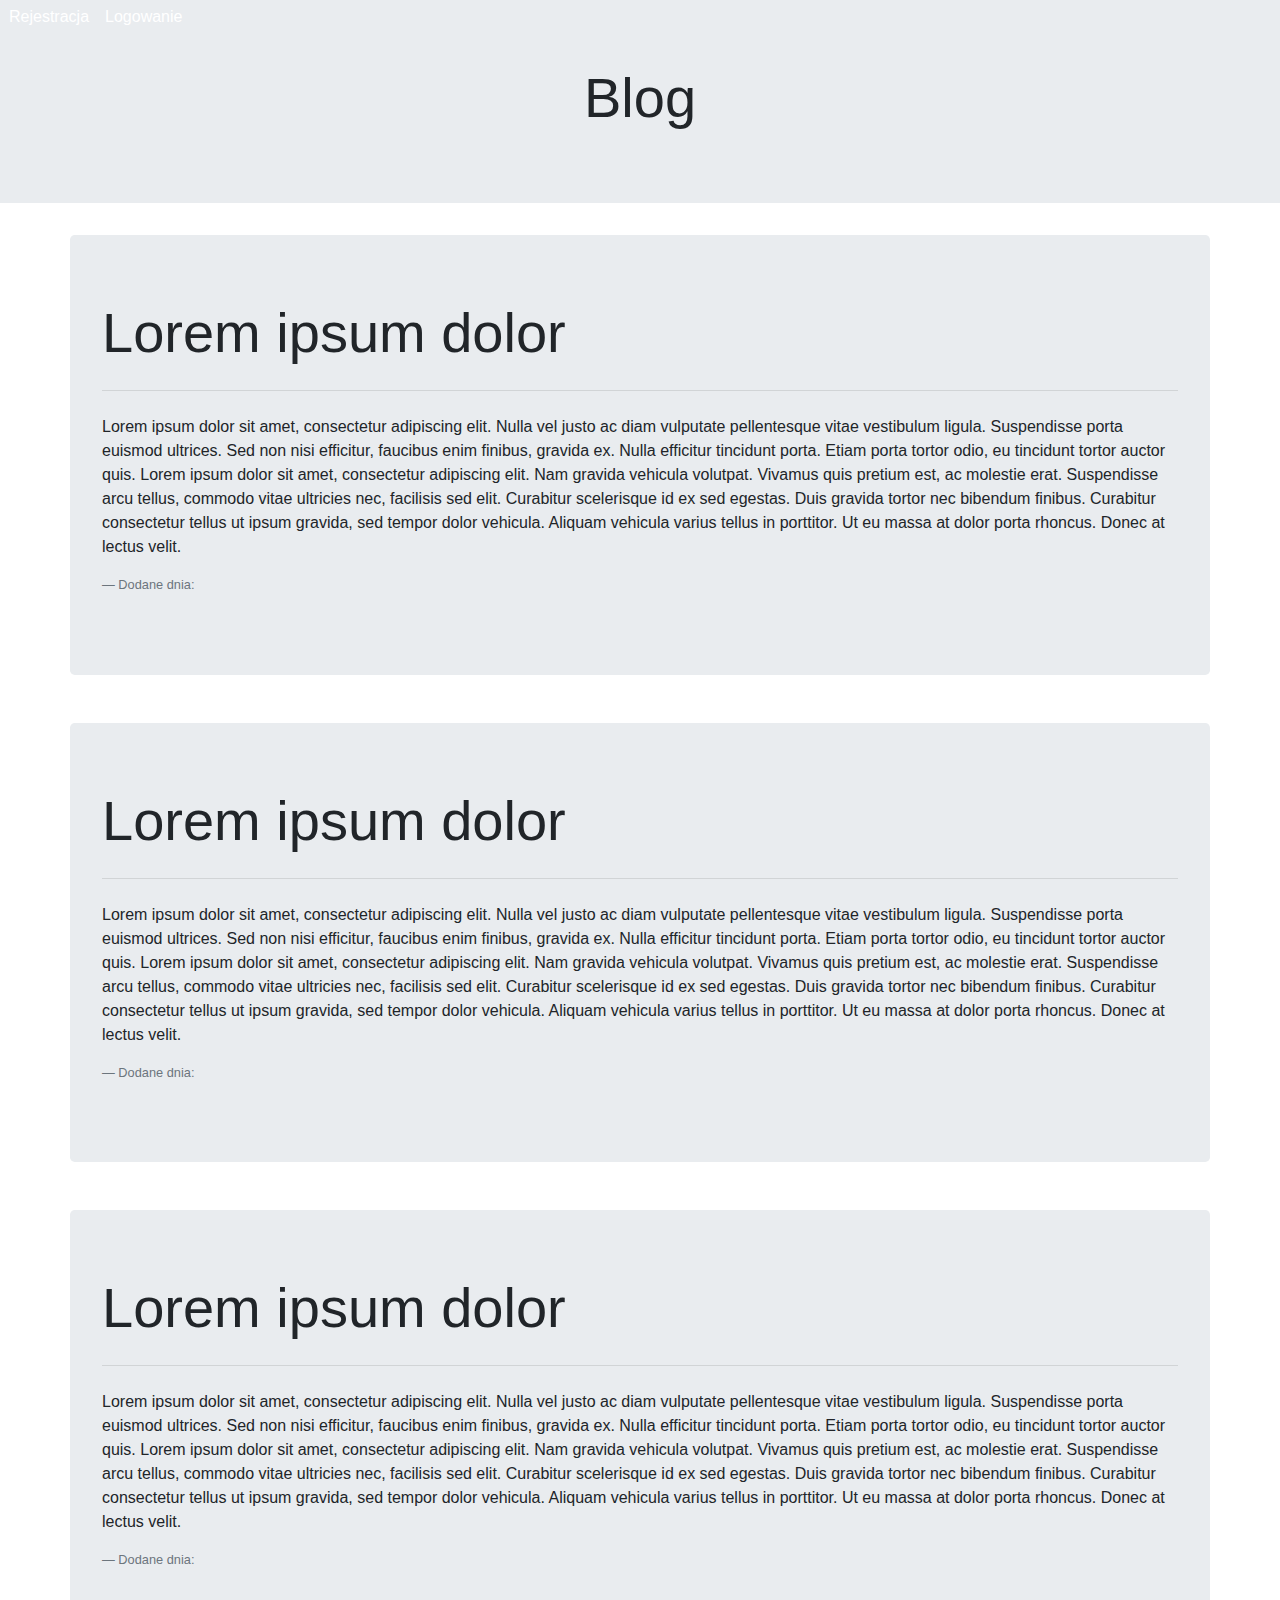
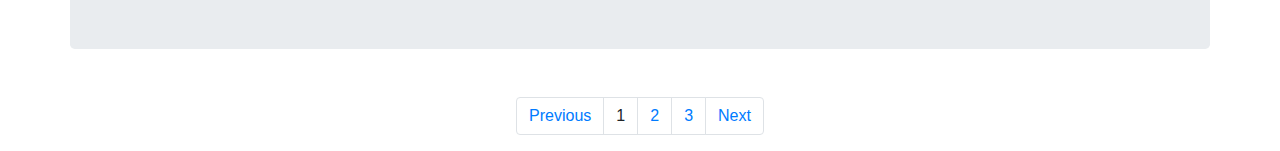
<file: src/main/resources/templates/index.html>
<!DOCTYPE html>
<html xmlns:th="http://www.thymeleaf.org">
<head>
    <meta charset="UTF-8"/>
    <title>Blog</title>
    <link rel="stylesheet" href="https://stackpath.bootstrapcdn.com/bootstrap/4.3.1/css/bootstrap.min.css"
          integrity="sha384-ggOyR0iXCbMQv3Xipma34MD+dH/1fQ784/j6cY/iJTQUOhcWr7x9JvoRxT2MZw1T" crossorigin="anonymous">
    <link href="../static/css/main.css" th:href="@{/css/main.css}" rel="stylesheet">
</head>
<body>


<div class="jumbotron jumbotron-fluid jumbotron-home">
    <div class="mynav d-flex">
        <div class="text-white pl-1">Rejestracja</div>
        <div class="text-white pl-3">Logowanie</div>
    </div>
    <div class="container" style="text-align: center">
        <h1 class="display-4">Blog</h1>
    </div>
</div>
<div class="container">
    <div class="post" th:each="post : ${posts}" th:remove="all-but-first">
        <div class="row justify-content-center mb-3">
            <div class="jumbotron post-jumbotron" style="height: 50%">
                <a th:href="@{/post/{title}(title = ${#strings.replace(post.title, ' ', '-').toLowerCase()})}">
                    <h1 class="display-4" th:text="${post.getTitle()}">Lorem ipsum dolor</h1>
                </a>
                <hr class="my-4">
                <p th:text="${post.getSummary()}">
                    Lorem ipsum dolor sit amet, consectetur adipiscing elit. Nulla vel justo ac diam vulputate
                    pellentesque
                    vitae vestibulum ligula. Suspendisse porta euismod ultrices. Sed non nisi efficitur, faucibus enim
                    finibus, gravida ex. Nulla efficitur tincidunt porta.
                    Etiam porta tortor odio, eu tincidunt tortor auctor quis. Lorem ipsum dolor sit amet, consectetur
                    adipiscing elit. Nam gravida vehicula volutpat. Vivamus quis pretium est, ac molestie erat.
                    Suspendisse
                    arcu tellus, commodo vitae ultricies nec, facilisis sed elit. Curabitur scelerisque id ex sed
                    egestas.
                    Duis gravida tortor nec bibendum finibus.
                    Curabitur consectetur tellus ut ipsum gravida, sed tempor dolor vehicula. Aliquam vehicula varius
                    tellus
                    in porttitor. Ut eu massa at dolor porta rhoncus. Donec at lectus velit.</p>
                <footer class="blockquote-footer">Dodane dnia: <p
                        th:text="${#temporals.format(post.getCreateDateTime(), 'dd-MM-yyyy HH:mm')}"></p></footer>
            </div>
        </div>
        <div class="row justify-content-center align-items-center mb-3">
            <div class="jumbotron post-jumbotron" style="height: 50%">
                <h1 class="display-4" th:text="${post.getTitle()}">Lorem ipsum dolor</h1>
                <hr class="my-4">
                <p th:text="${post.getSummary()}">
                    Lorem ipsum dolor sit amet, consectetur adipiscing elit. Nulla vel justo ac diam vulputate
                    pellentesque
                    vitae vestibulum ligula. Suspendisse porta euismod ultrices. Sed non nisi efficitur, faucibus enim
                    finibus, gravida ex. Nulla efficitur tincidunt porta.
                    Etiam porta tortor odio, eu tincidunt tortor auctor quis. Lorem ipsum dolor sit amet, consectetur
                    adipiscing elit. Nam gravida vehicula volutpat. Vivamus quis pretium est, ac molestie erat.
                    Suspendisse
                    arcu tellus, commodo vitae ultricies nec, facilisis sed elit. Curabitur scelerisque id ex sed
                    egestas.
                    Duis gravida tortor nec bibendum finibus.
                    Curabitur consectetur tellus ut ipsum gravida, sed tempor dolor vehicula. Aliquam vehicula varius
                    tellus
                    in porttitor. Ut eu massa at dolor porta rhoncus. Donec at lectus velit.</p>
                <footer class="blockquote-footer">Dodane dnia: <p
                        th:text="${#temporals.format(post.getCreateDateTime(), 'yyyy-MM-dd HH:mm')}"></p></footer>
            </div>
        </div>
        <div class="row justify-content-center align-items-center mb-3">
            <div class="jumbotron post-jumbotron" style="height: 50%">
                <h1 class="display-4" th:text="${post.getTitle()}">Lorem ipsum dolor</h1>
                <hr class="my-4">
                <p th:text="${post.getSummary()}">
                    Lorem ipsum dolor sit amet, consectetur adipiscing elit. Nulla vel justo ac diam vulputate
                    pellentesque
                    vitae vestibulum ligula. Suspendisse porta euismod ultrices. Sed non nisi efficitur, faucibus enim
                    finibus, gravida ex. Nulla efficitur tincidunt porta.
                    Etiam porta tortor odio, eu tincidunt tortor auctor quis. Lorem ipsum dolor sit amet, consectetur
                    adipiscing elit. Nam gravida vehicula volutpat. Vivamus quis pretium est, ac molestie erat.
                    Suspendisse
                    arcu tellus, commodo vitae ultricies nec, facilisis sed elit. Curabitur scelerisque id ex sed
                    egestas.
                    Duis gravida tortor nec bibendum finibus.
                    Curabitur consectetur tellus ut ipsum gravida, sed tempor dolor vehicula. Aliquam vehicula varius
                    tellus
                    in porttitor. Ut eu massa at dolor porta rhoncus. Donec at lectus velit.</p>
                <footer class="blockquote-footer">Dodane dnia: <p
                        th:text="${#temporals.format(post.getCreateDateTime(), 'dd-MM-yyyy HH:mm')}"></p></footer>
            </div>
        </div>
    </div>

    <nav aria-label="Page navigation example">
        <ul class="pagination justify-content-center">
            <li class="page-item"><a th:if="${currentPage > 1}" th:href="@{/page/{number}(number = ${number - 1})}"
                                     class="page-link" href="#">Previous</a></li>
            <li class="page-item"><a class="page-link" th:text="${currentPage}">1</a></li>
            <li class="page-item"><a class="page-link" th:if="${currentPage + 1 <= totalPages}"
                                     th:text="${currentPage + 1}" th:href="@{/page/{number}(number = ${number + 1})}"
                                     href="#">2</a></li>
            <li class="page-item"><a class="page-link" th:if="${currentPage + 2 <= totalPages}"
                                     th:text="${currentPage + 2}" th:href="@{/page/{number}(number = ${number + 2})}"
                                     href="#">3</a></li>
            <li class="page-item"><a th:if="${currentPage + 1 <= totalPages}"
                                     th:href="@{/page/{number}(number = ${number + 1})}" class="page-link"
                                     href="#">Next</a></li>
        </ul>
    </nav>
</div>
</body>
</html>
</file>
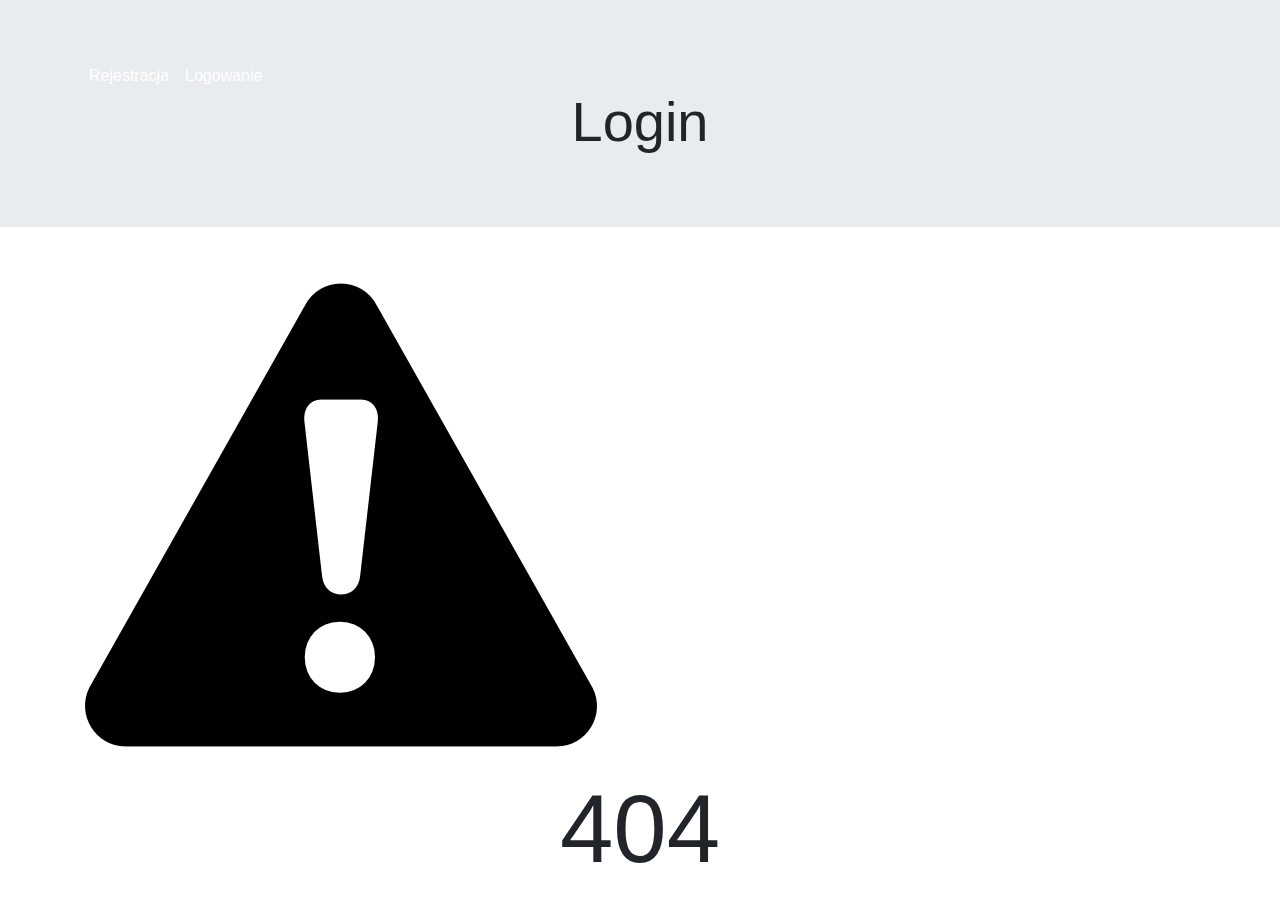
<file: src/main/resources/templates/fatalError.html>
<!DOCTYPE html>
<html xmlns:th="http://www.thymeleaf.org">
<head>
    <meta charset="UTF-8"/>
    <title>Error</title>
    <link rel="stylesheet" href="https://stackpath.bootstrapcdn.com/bootstrap/4.3.1/css/bootstrap.min.css"
          integrity="sha384-ggOyR0iXCbMQv3Xipma34MD+dH/1fQ784/j6cY/iJTQUOhcWr7x9JvoRxT2MZw1T" crossorigin="anonymous">
    <link rel="stylesheet" type="text/css" th:href="@{/css/main.css}"/>
</head>
<body>
<div class="jumbotron jumbotron-fluid jumbotron-home">
    <div class="container" style="text-align: center">
        <div class="mynav d-flex">
            <div class="text-white pl-1">Rejestracja</div>
            <div class="text-white pl-3">Logowanie</div>
        </div>
        <h1 class="display-4">Login</h1>
      </div>
</div>
<div class="container">
    <img th:id="erricon" th:src="@{/img/error.png}" alt="error" src="../static/img/error.png">
    <h1 class="display-1 text-center">404</h1>
    <h2 class="text-center display-4" th:text="${message}"></h2>
</div>
</body>
</html>
</file>
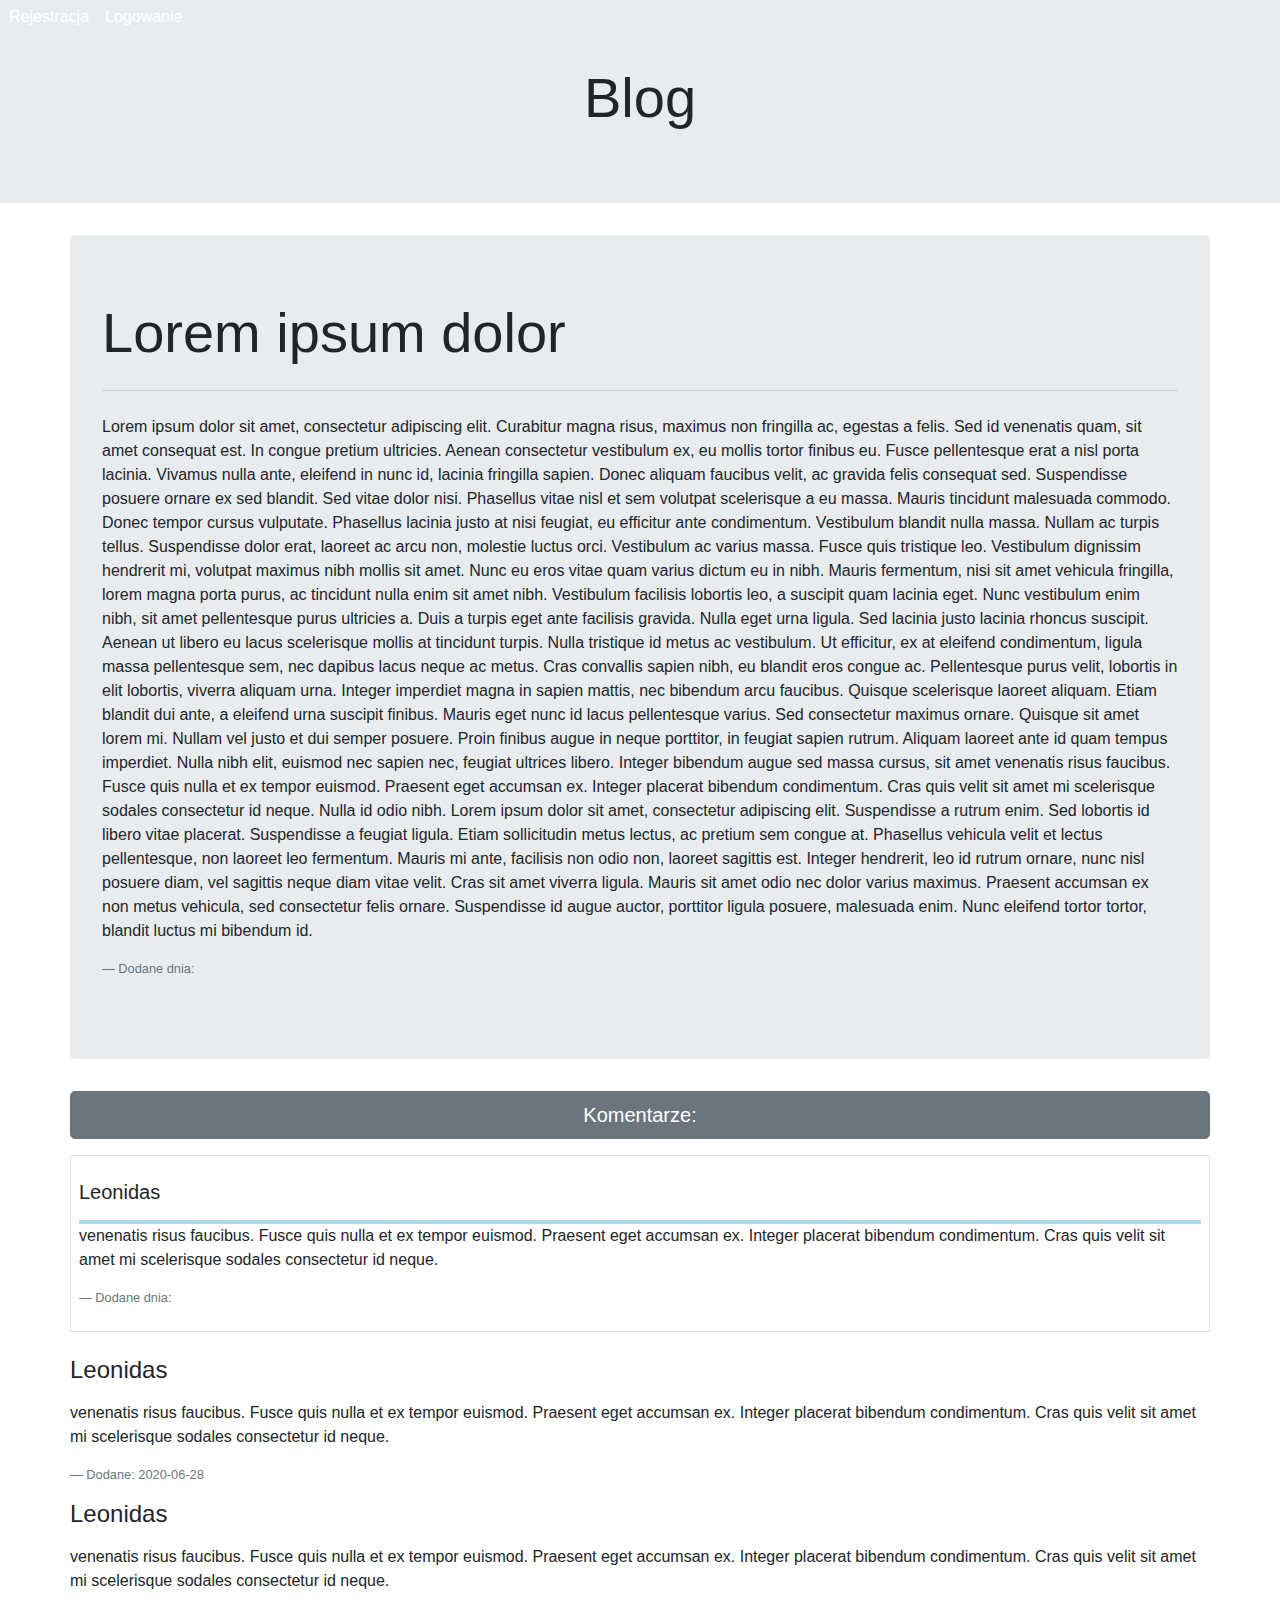
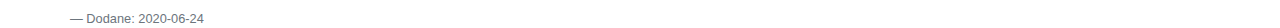
<file: src/main/resources/templates/post.html>
<!DOCTYPE html>
<html xmlns:th="http://www.thymeleaf.org">
<head>
    <meta charset="UTF-8"/>
    <title th:text="${#strings.replace(post.title, ' ', '-').toLowerCase()}">Post</title>
    <link rel="stylesheet" href="https://stackpath.bootstrapcdn.com/bootstrap/4.3.1/css/bootstrap.min.css"
          integrity="sha384-ggOyR0iXCbMQv3Xipma34MD+dH/1fQ784/j6cY/iJTQUOhcWr7x9JvoRxT2MZw1T" crossorigin="anonymous">
    <link href="../static/css/main.css" th:href="@{/css/main.css}" rel="stylesheet">
</head>
<body>


<div class="jumbotron jumbotron-fluid jumbotron-home">
    <div class="mynav d-flex">
        <div class="text-white pl-1">Rejestracja</div>
        <div class="text-white pl-3">Logowanie</div>
    </div>
    <div class="container" style="text-align: center">
        <h1 class="display-4">Blog</h1>
    </div>
</div>
<div class="container">
    <div class="row justify-content-center mb-3">
        <div class="jumbotron post-jumbotron" style="height: 50%">
            <h1 class="display-4" th:text="${post.getTitle()}">Lorem ipsum dolor</h1>
            <hr class="my-4">
            <p th:text="${post.getContent()}">
                Lorem ipsum dolor sit amet, consectetur adipiscing elit. Curabitur magna risus, maximus non fringilla
                ac, egestas a felis. Sed id venenatis quam, sit amet consequat est. In congue pretium ultricies. Aenean
                consectetur vestibulum ex, eu mollis tortor finibus eu. Fusce pellentesque erat a nisl porta lacinia.
                Vivamus nulla ante, eleifend in nunc id, lacinia fringilla sapien. Donec aliquam faucibus velit, ac
                gravida felis consequat sed. Suspendisse posuere ornare ex sed blandit.

                Sed vitae dolor nisi. Phasellus vitae nisl et sem volutpat scelerisque a eu massa. Mauris tincidunt
                malesuada commodo. Donec tempor cursus vulputate. Phasellus lacinia justo at nisi feugiat, eu efficitur
                ante condimentum. Vestibulum blandit nulla massa. Nullam ac turpis tellus. Suspendisse dolor erat,
                laoreet ac arcu non, molestie luctus orci. Vestibulum ac varius massa. Fusce quis tristique leo.
                Vestibulum dignissim hendrerit mi, volutpat maximus nibh mollis sit amet. Nunc eu eros vitae quam varius
                dictum eu in nibh. Mauris fermentum, nisi sit amet vehicula fringilla, lorem magna porta purus, ac
                tincidunt nulla enim sit amet nibh. Vestibulum facilisis lobortis leo, a suscipit quam lacinia eget.
                Nunc vestibulum enim nibh, sit amet pellentesque purus ultricies a.

                Duis a turpis eget ante facilisis gravida. Nulla eget urna ligula. Sed lacinia justo lacinia rhoncus
                suscipit. Aenean ut libero eu lacus scelerisque mollis at tincidunt turpis. Nulla tristique id metus ac
                vestibulum. Ut efficitur, ex at eleifend condimentum, ligula massa pellentesque sem, nec dapibus lacus
                neque ac metus. Cras convallis sapien nibh, eu blandit eros congue ac. Pellentesque purus velit,
                lobortis in elit lobortis, viverra aliquam urna. Integer imperdiet magna in sapien mattis, nec bibendum
                arcu faucibus. Quisque scelerisque laoreet aliquam. Etiam blandit dui ante, a eleifend urna suscipit
                finibus. Mauris eget nunc id lacus pellentesque varius. Sed consectetur maximus ornare.

                Quisque sit amet lorem mi. Nullam vel justo et dui semper posuere. Proin finibus augue in neque
                porttitor, in feugiat sapien rutrum. Aliquam laoreet ante id quam tempus imperdiet. Nulla nibh elit,
                euismod nec sapien nec, feugiat ultrices libero. Integer bibendum augue sed massa cursus, sit amet
                venenatis risus faucibus. Fusce quis nulla et ex tempor euismod. Praesent eget accumsan ex. Integer
                placerat bibendum condimentum. Cras quis velit sit amet mi scelerisque sodales consectetur id neque.
                Nulla id odio nibh. Lorem ipsum dolor sit amet, consectetur adipiscing elit.

                Suspendisse a rutrum enim. Sed lobortis id libero vitae placerat. Suspendisse a feugiat ligula. Etiam
                sollicitudin metus lectus, ac pretium sem congue at. Phasellus vehicula velit et lectus pellentesque,
                non laoreet leo fermentum. Mauris mi ante, facilisis non odio non, laoreet sagittis est. Integer
                hendrerit, leo id rutrum ornare, nunc nisl posuere diam, vel sagittis neque diam vitae velit. Cras sit
                amet viverra ligula. Mauris sit amet odio nec dolor varius maximus. Praesent accumsan ex non metus
                vehicula, sed consectetur felis ornare. Suspendisse id augue auctor, porttitor ligula posuere, malesuada
                enim. Nunc eleifend tortor tortor, blandit luctus mi bibendum id.</p>
            <footer class="blockquote-footer">Dodane dnia: <p
                    th:text="${#temporals.format(post.getCreateDateTime(), 'dd-MM-yyyy HH:mm')}"></p></footer>
        </div>
        <button type="button" class="btn btn-secondary btn-lg btn-block m-0" th:if="${comments}">Komentarze:</button>
    </div>
    <div class="row justify-content-center" th:each="comment : ${comments}"
         th:remove="all-but-first" th:if="${comments}">
        <div class="comment border p-2 mb-2 w-100">
            <div class="name">
                <p class="text-secondary"><h5 th:text="${comment.getUser().getLogin()}">Leonidas</h5></p>
            </div>
            <p class="font-weight-light" th:text="${comment.getContent()}">venenatis risus faucibus. Fusce quis nulla et ex tempor euismod.
                Praesent eget accumsan ex. Integer
                placerat bibendum condimentum. Cras quis velit sit amet mi scelerisque sodales consectetur id
                neque.</p>
            <footer class="blockquote-footer">Dodane dnia: <p
                    th:text="${#temporals.format(comment.getCreateDateTime(), 'dd-MM-yyyy HH:mm')}"></p></footer>
        </div>
        <div class="comment">
            <p><h4>Leonidas</h4></p>
            <p>venenatis risus faucibus. Fusce quis nulla et ex tempor euismod. Praesent eget accumsan ex. Integer
                placerat bibendum condimentum. Cras quis velit sit amet mi scelerisque sodales consectetur id neque.</p>
            <footer class="blockquote-footer">Dodane: 2020-06-28</footer>
        </div>
        <div class="comment">
            <p><h4>Leonidas</h4></p>
            <p>venenatis risus faucibus. Fusce quis nulla et ex tempor euismod. Praesent eget accumsan ex. Integer
                placerat bibendum condimentum. Cras quis velit sit amet mi scelerisque sodales consectetur id neque.</p>
            <footer class="blockquote-footer">Dodane: 2020-06-24</footer>
        </div>
    </div>
</div>
</body>
</html>
</file>
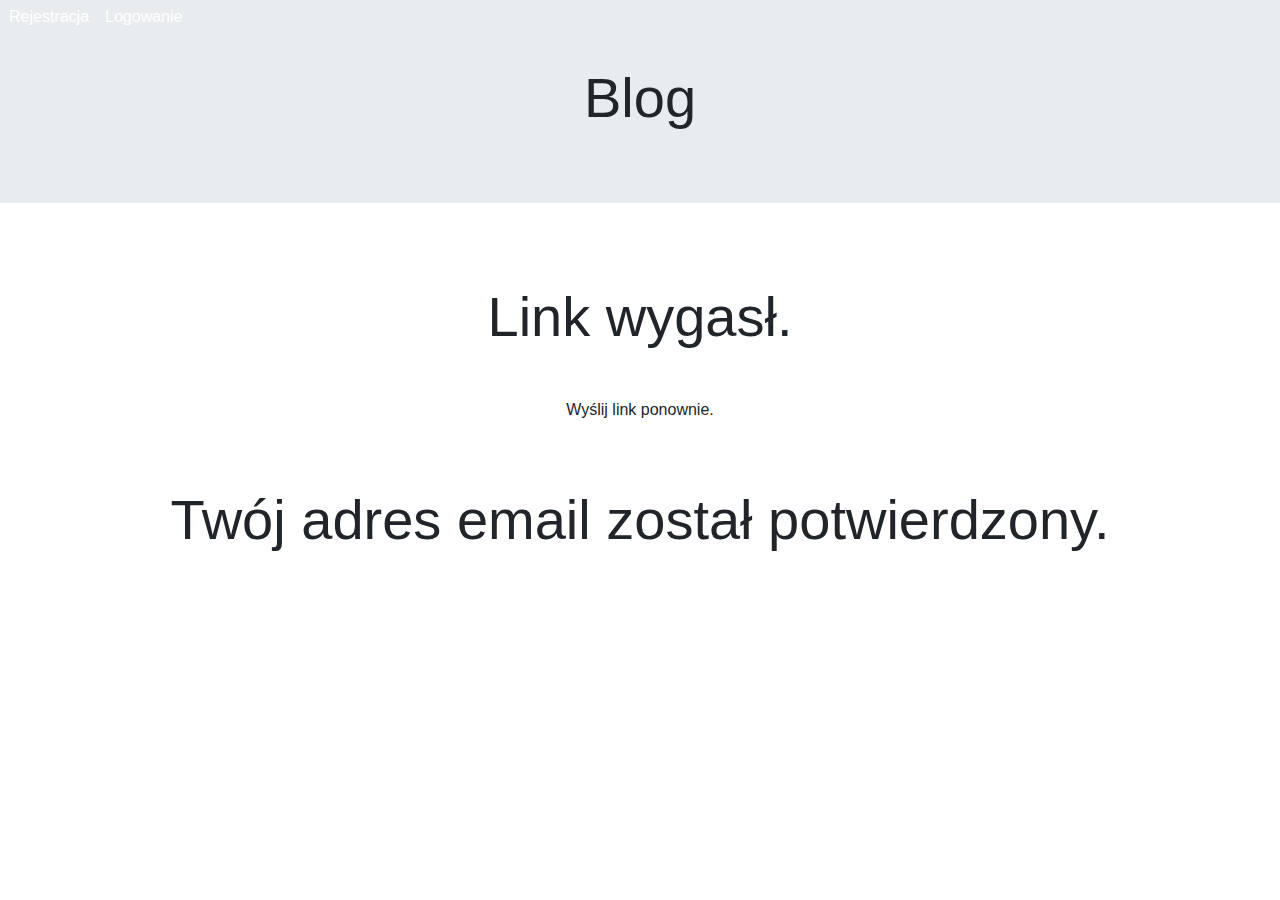
<file: src/main/resources/templates/registerEffect.html>
<!DOCTYPE html>
<html xmlns:th="http://www.thymeleaf.org">
<head>
    <meta charset="UTF-8"/>
    <title>Rejestracja udana</title>
    <link rel="stylesheet" href="https://stackpath.bootstrapcdn.com/bootstrap/4.3.1/css/bootstrap.min.css"
          integrity="sha384-ggOyR0iXCbMQv3Xipma34MD+dH/1fQ784/j6cY/iJTQUOhcWr7x9JvoRxT2MZw1T" crossorigin="anonymous">
    <link href="../static/css/main.css" th:href="@{/css/main.css}" rel="stylesheet">
</head>
<body>


<div class="jumbotron jumbotron-fluid jumbotron-home">
    <div class="mynav d-flex">
        <div class="text-white pl-1">Rejestracja</div>
        <div class="text-white pl-3">Logowanie</div>
    </div>
    <div class="container" style="text-align: center">
        <h1 class="display-4">Blog</h1>
    </div>
</div>
<div class="container">
    <div th:if="${user}">
        <h1 class="display-4 pt-5 text-center">Link wygasł.</h1>
        <a th:href="@{/user/registration/resend(userId=${user})}"><p class="text-center mt-5">Wyślij link ponownie.</p>
        </a>
    </div>
    <div th:unless="${user}">
        <h1 class="display-4 pt-5 text-center">Twój adres email został potwierdzony.</h1>
    </div>
</div>
</body>
</html>
</file>
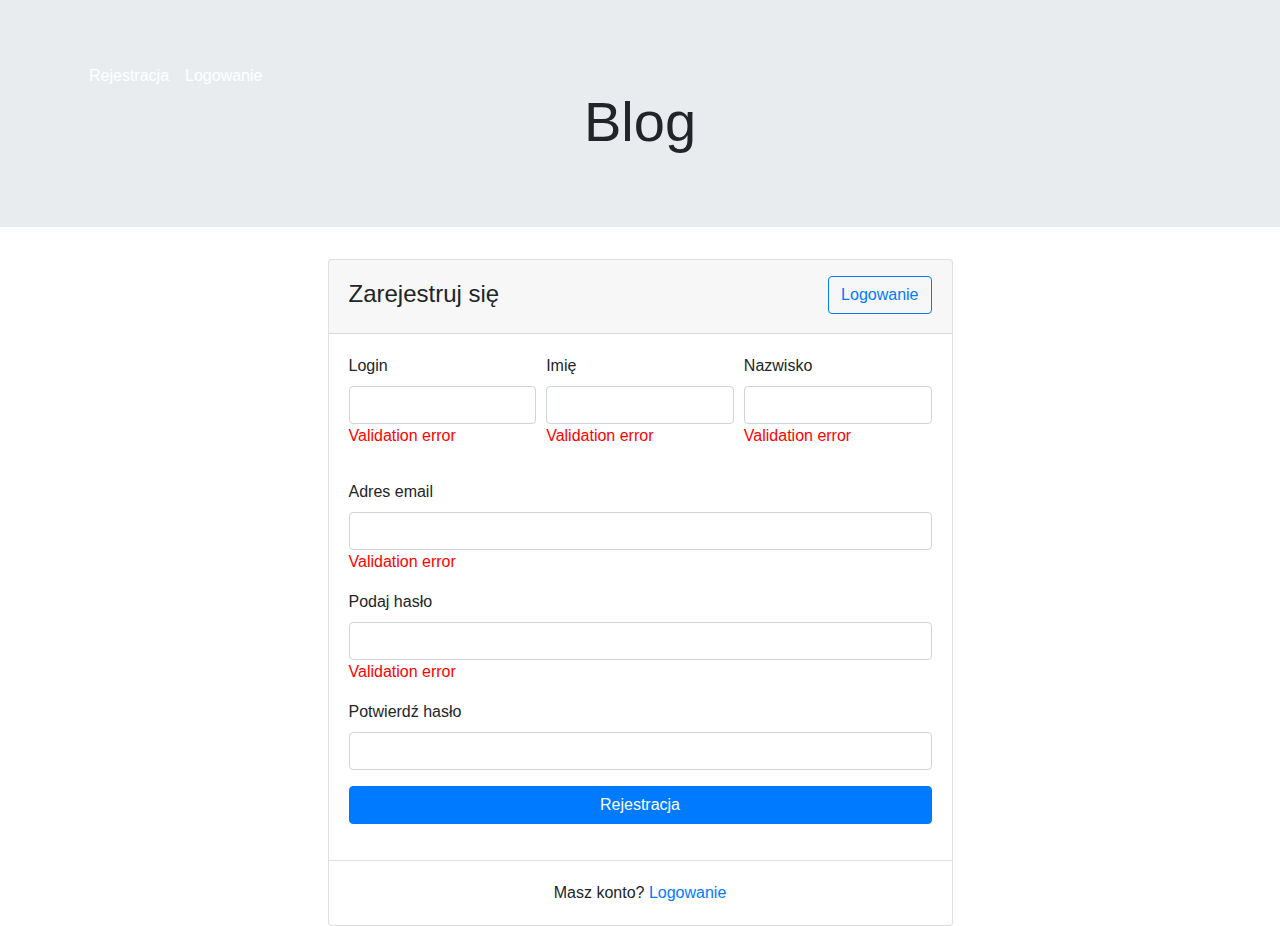
<file: src/main/resources/templates/registration.html>
<!DOCTYPE html>
<html xmlns:th="http://www.thymeleaf.org">
<head>
    <meta charset="UTF-8"/>
    <title>Rejestracja</title>
    <link rel="stylesheet" href="https://stackpath.bootstrapcdn.com/bootstrap/4.3.1/css/bootstrap.min.css"
          integrity="sha384-ggOyR0iXCbMQv3Xipma34MD+dH/1fQ784/j6cY/iJTQUOhcWr7x9JvoRxT2MZw1T" crossorigin="anonymous">
    <link rel="stylesheet" type="text/css" th:href="@{/css/main.css}"/>
</head>
<body>

<div class="jumbotron jumbotron-fluid jumbotron-home">
    <div class="container" style="text-align: center">
        <div class="mynav d-flex">
            <div class="text-white pl-1">Rejestracja</div>
            <div class="text-white pl-3">Logowanie</div>
        </div>
        <h1 class="display-4">Blog</h1>
    </div>
</div>

<div class="row justify-content-center">
    <div class="col-md-6">
        <div class="card">
            <header class="card-header">
                <a href="" class="float-right btn btn-outline-primary mt-1">Logowanie</a>
                <h4 class="card-title mt-2">Zarejestruj się</h4>
            </header>
            <article class="card-body">
                <form action="/user/registration" th:object="${user}" method="post">
                    <div class="form-row">
                        <div class="col form-group">
                            <label>Login</label>
                            <input type="text" th:field="*{login}" class="form-control" placeholder=" ">
                            <p style="color: red" th:each="error : ${#fields.errors('login')}"
                               th:text="${error}">Validation error</p>
                        </div>
                        <div class="col form-group">
                            <label>Imię</label>
                            <input type="text" th:field="*{firstName}" class="form-control" placeholder="">
                            <p style="color: red" th:each="error: ${#fields.errors('firstName')}"
                               th:text="${error}">Validation error</p>
                        </div> <!-- form-group end.// -->
                        <div class="col form-group">
                            <label>Nazwisko</label>
                            <input type="text" th:field="*{lastName}" class="form-control" placeholder=" ">
                            <p style="color: red" th:each="error : ${#fields.errors('lastName')}"
                               th:text="${error}">Validation error</p>
                        </div> <!-- form-group end.// -->
                    </div> <!-- form-row end.// -->
                    <div class="form-group">
                        <label>Adres email</label>
                        <input type="email"  th:field="*{email}" class="form-control" placeholder="">
                        <p style="color: red" th:each="error : ${#fields.errors('email')}"
                           th:text="${error}">Validation error</p>
                    </div> <!-- form-group end.// -->
                    <div class="form-group">
                        <label>Podaj hasło</label>
                        <input class="form-control" th:field="*{password}" type="password">
                        <p style="color: red" th:each="error : ${#fields.errors('password')}"
                           th:text="${error}">Validation error</p>
                    </div> <!-- form-group end.// -->
                    <div class="form-group">
                        <label>Potwierdź hasło</label>
                        <input class="form-control" th:field="*{matchingPassword}" type="password"/>
                        <p style="color: red" th:each="error : ${#fields.errors('global')}" th:text="${error}"></p>
                    </div>
                    <div class="form-group">
                        <button type="submit" class="btn btn-primary btn-block"> Rejestracja</button>
                    </div> <!-- form-group// -->
                    <div class="message" th:if="${message}">
                        <p th:text="${message}"></p>
                    </div>
                </form>
            </article> <!-- card-body end .// -->
            <div class="border-top card-body text-center">Masz konto?<a href=""> Logowanie</a></div>
        </div> <!-- card.// -->
    </div>

</div>
</body>
</html>
</file>
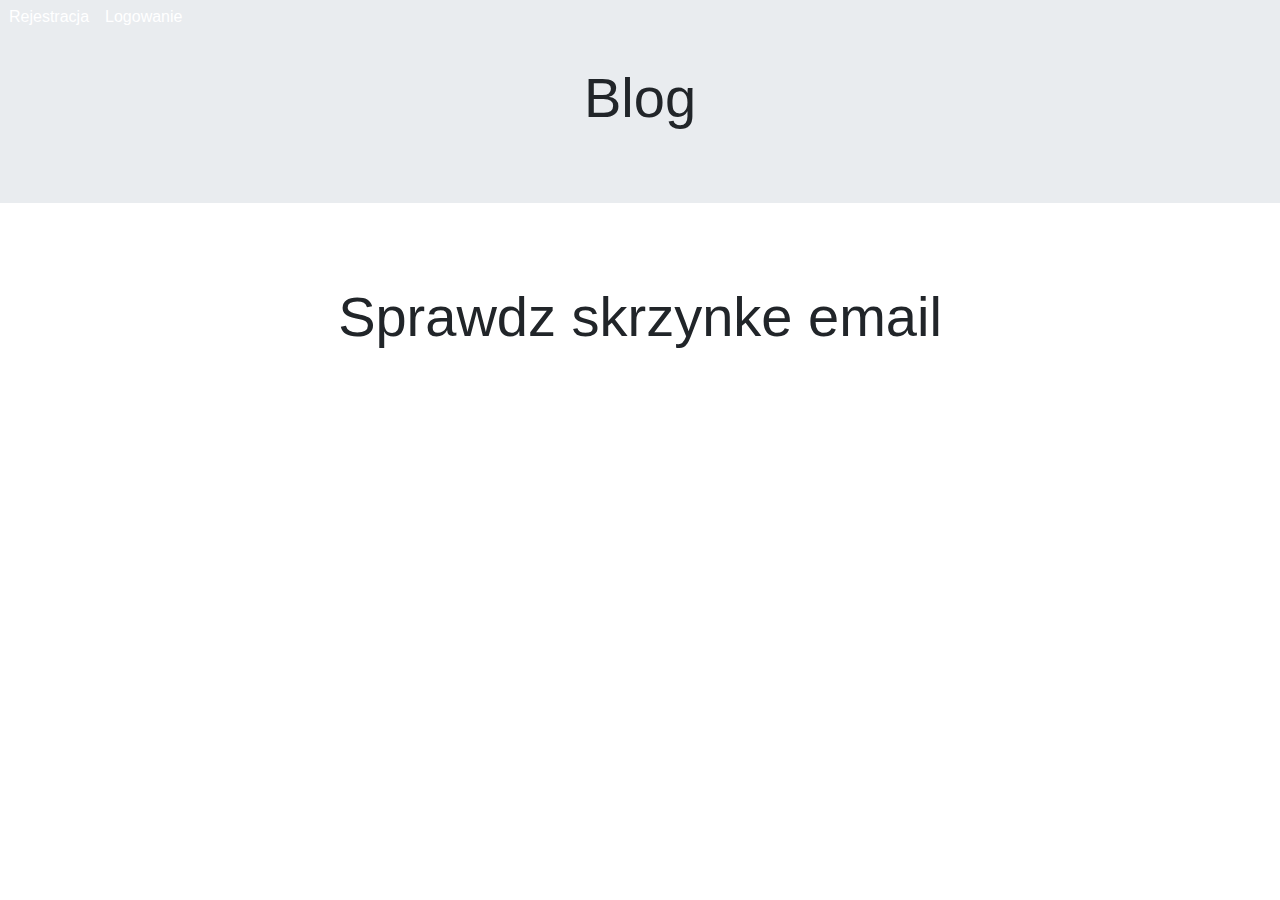
<file: src/main/resources/templates/resendVerificationToken.html>
<!DOCTYPE html>
<html xmlns:th="http://www.thymeleaf.org">
<head>
    <meta charset="UTF-8"/>
    <title>Błąd rejestracji</title>
    <link rel="stylesheet" href="https://stackpath.bootstrapcdn.com/bootstrap/4.3.1/css/bootstrap.min.css"
          integrity="sha384-ggOyR0iXCbMQv3Xipma34MD+dH/1fQ784/j6cY/iJTQUOhcWr7x9JvoRxT2MZw1T" crossorigin="anonymous">
    <link href="../static/css/main.css" th:href="@{/css/main.css}" rel="stylesheet">
</head>
<body>


<div class="jumbotron jumbotron-fluid jumbotron-home">
    <div class="mynav d-flex">
        <div class="text-white pl-1">Rejestracja</div>
        <div class="text-white pl-3">Logowanie</div>
    </div>
    <div class="container" style="text-align: center">
        <h1 class="display-4">Blog</h1>
    </div>
</div>
<div class="container">
    <h1 class="display-4 pt-5 text-center">Sprawdz skrzynke email</h1>
</div>
</body>
</html>
</file>
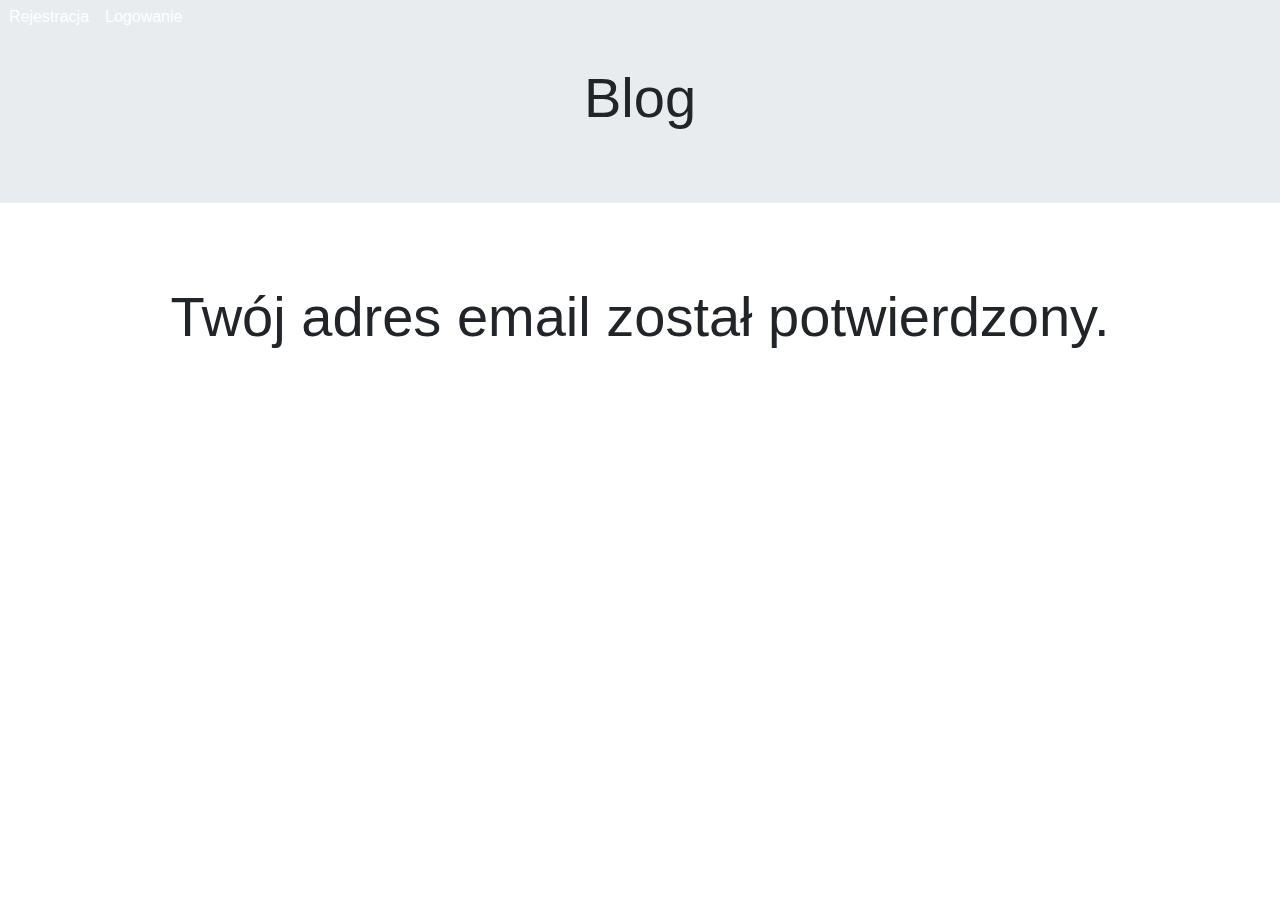
<file: src/main/resources/templates/successfulRegister.html>
<!DOCTYPE html>
<html xmlns:th="http://www.thymeleaf.org">
<head>
    <meta charset="UTF-8"/>
    <title>Rejestracja udana</title>
    <link rel="stylesheet" href="https://stackpath.bootstrapcdn.com/bootstrap/4.3.1/css/bootstrap.min.css"
          integrity="sha384-ggOyR0iXCbMQv3Xipma34MD+dH/1fQ784/j6cY/iJTQUOhcWr7x9JvoRxT2MZw1T" crossorigin="anonymous">
    <link href="../static/css/main.css" th:href="@{/css/main.css}" rel="stylesheet">
</head>
<body>


<div class="jumbotron jumbotron-fluid jumbotron-home">
    <div class="mynav d-flex">
        <div class="text-white pl-1">Rejestracja</div>
        <div class="text-white pl-3">Logowanie</div>
    </div>
    <div class="container" style="text-align: center">
        <h1 class="display-4">Blog</h1>
    </div>
</div>
<div class="container">
    <h1 class="display-4 pt-5 text-center">Twój adres email został potwierdzony.</h1>
</div>
</body>
</html>
</file>
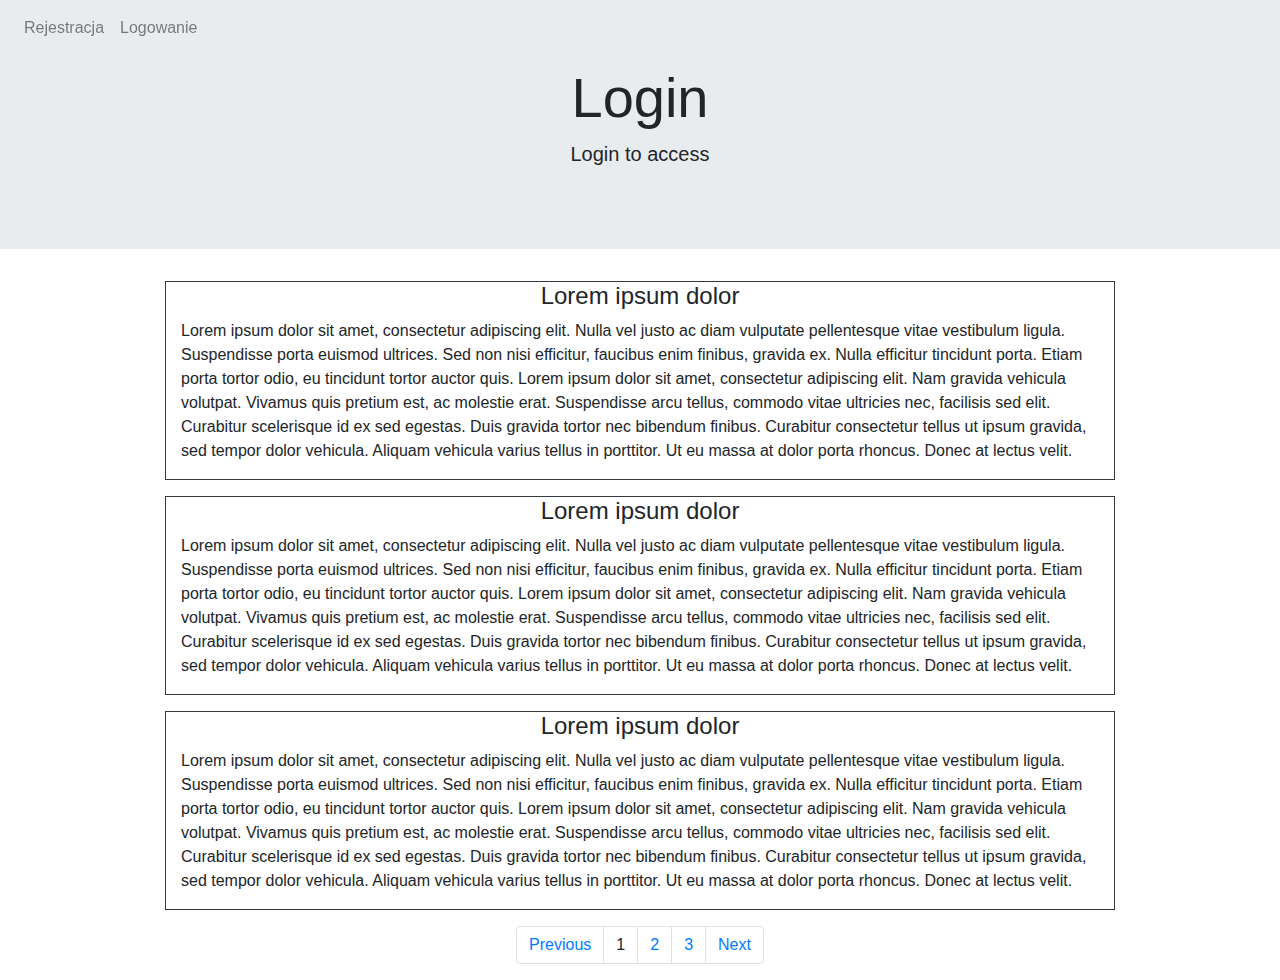
<file: src/main/resources/templates/viewPage.html>
<!DOCTYPE html>
<html xmlns:th="http://www.thymeleaf.org">
<head>
    <meta charset="UTF-8"/>
    <title>Form</title>
    <link rel="stylesheet" href="https://stackpath.bootstrapcdn.com/bootstrap/4.3.1/css/bootstrap.min.css"
          integrity="sha384-ggOyR0iXCbMQv3Xipma34MD+dH/1fQ784/j6cY/iJTQUOhcWr7x9JvoRxT2MZw1T" crossorigin="anonymous">
    <link href="../static/css/main.css" th:href="@{/css/main.css}" rel="stylesheet">
</head>
<body>

<nav class="navbar navbar-expand-md navbar-light fixed-top">
    <div class="navbar-collapse collapse w-100 order-1 order-md-0 dual-collapse2">
        <ul class="navbar-nav d-flex">
            <li class="nav-item">
                <a class="nav-link" href="">Rejestracja</a>
            </li>
            <li class="nav-item">
                <a class="nav-link" href="">Logowanie</a>
            </li>
        </ul>
    </div>
</nav>
<div class="jumbotron jumbotron-fluid jumbotron-home">
    <div class="container" style="text-align: center">
        <h1 class="display-4">Login</h1>
        <p class="lead">Login to access </p>
    </div>
</div>

<div class="container">
  <div class="posts" th:each="post : ${posts}" th:remove="all-but-first">
    <div class="row justify-content-center align-items-center mb-3">
        <div class="col-lg-10 border border-dark">
            <p class="title h4 text-center" th:text="${post.getTitle()}">Lorem ipsum dolor</p>
            <p th:text="${post.getSummary()}">Lorem ipsum dolor sit amet, consectetur adipiscing elit. Nulla vel justo ac diam vulputate pellentesque
                vitae vestibulum ligula. Suspendisse porta euismod ultrices. Sed non nisi efficitur, faucibus enim
                finibus, gravida ex. Nulla efficitur tincidunt porta.
                Etiam porta tortor odio, eu tincidunt tortor auctor quis. Lorem ipsum dolor sit amet, consectetur
                adipiscing elit. Nam gravida vehicula volutpat. Vivamus quis pretium est, ac molestie erat. Suspendisse
                arcu tellus, commodo vitae ultricies nec, facilisis sed elit. Curabitur scelerisque id ex sed egestas.
                Duis gravida tortor nec bibendum finibus.
                Curabitur consectetur tellus ut ipsum gravida, sed tempor dolor vehicula. Aliquam vehicula varius tellus
                in porttitor. Ut eu massa at dolor porta rhoncus. Donec at lectus velit.</p></div>
    </div>
    <div class="row justify-content-center align-items-center mb-3">
        <div class="col-lg-10 border border-dark">
            <p class="title h4 text-center">Lorem ipsum dolor</p>
            <p>Lorem ipsum dolor sit amet, consectetur adipiscing elit. Nulla vel justo ac diam vulputate pellentesque
                vitae vestibulum ligula. Suspendisse porta euismod ultrices. Sed non nisi efficitur, faucibus enim
                finibus, gravida ex. Nulla efficitur tincidunt porta.
                Etiam porta tortor odio, eu tincidunt tortor auctor quis. Lorem ipsum dolor sit amet, consectetur
                adipiscing elit. Nam gravida vehicula volutpat. Vivamus quis pretium est, ac molestie erat. Suspendisse
                arcu tellus, commodo vitae ultricies nec, facilisis sed elit. Curabitur scelerisque id ex sed egestas.
                Duis gravida tortor nec bibendum finibus.
                Curabitur consectetur tellus ut ipsum gravida, sed tempor dolor vehicula. Aliquam vehicula varius tellus
                in porttitor. Ut eu massa at dolor porta rhoncus. Donec at lectus velit.</p></div>
    </div>
    <div class="row justify-content-center align-items-center mb-3">
        <div class="col-lg-10 border border-dark">
            <p class="title h4 text-center">Lorem ipsum dolor</p>
            <p>Lorem ipsum dolor sit amet, consectetur adipiscing elit. Nulla vel justo ac diam vulputate pellentesque
                vitae vestibulum ligula. Suspendisse porta euismod ultrices. Sed non nisi efficitur, faucibus enim
                finibus, gravida ex. Nulla efficitur tincidunt porta.
                Etiam porta tortor odio, eu tincidunt tortor auctor quis. Lorem ipsum dolor sit amet, consectetur
                adipiscing elit. Nam gravida vehicula volutpat. Vivamus quis pretium est, ac molestie erat. Suspendisse
                arcu tellus, commodo vitae ultricies nec, facilisis sed elit. Curabitur scelerisque id ex sed egestas.
                Duis gravida tortor nec bibendum finibus.
                Curabitur consectetur tellus ut ipsum gravida, sed tempor dolor vehicula. Aliquam vehicula varius tellus
                in porttitor. Ut eu massa at dolor porta rhoncus. Donec at lectus velit.</p></div>
    </div>
    </div>
    <nav aria-label="Page navigation example">
        <ul class="pagination justify-content-center">
            <li class="page-item"><a th:if="${currentPage > 1}" th:href="@{/(pageNum=${currentPage - 1})}" class="page-link" href="#">Previous</a></li>
            <li class="page-item"><a class="page-link" th:text="${currentPage}">1</a></li>
            <li class="page-item"><a class="page-link" th:if="${currentPage + 1 <= totalPages}" th:text="${currentPage + 1}"  th:href="@{/(pageNum=${currentPage + 1})}" href="#">2</a></li>
            <li class="page-item"><a class="page-link" th:if="${currentPage + 2 <= totalPages}" th:text="${currentPage + 2}"  th:href="@{/(pageNum=${currentPage + 2})}" href="#">3</a></li>
            <li class="page-item"><a th:if="${currentPage + 1 <= totalPages}" th:href="@{/(pageNum=${currentPage + 1})}" class="page-link" href="#">Next</a></li>
        </ul>
    </nav>
</div>
</body>
</html>
</file>
